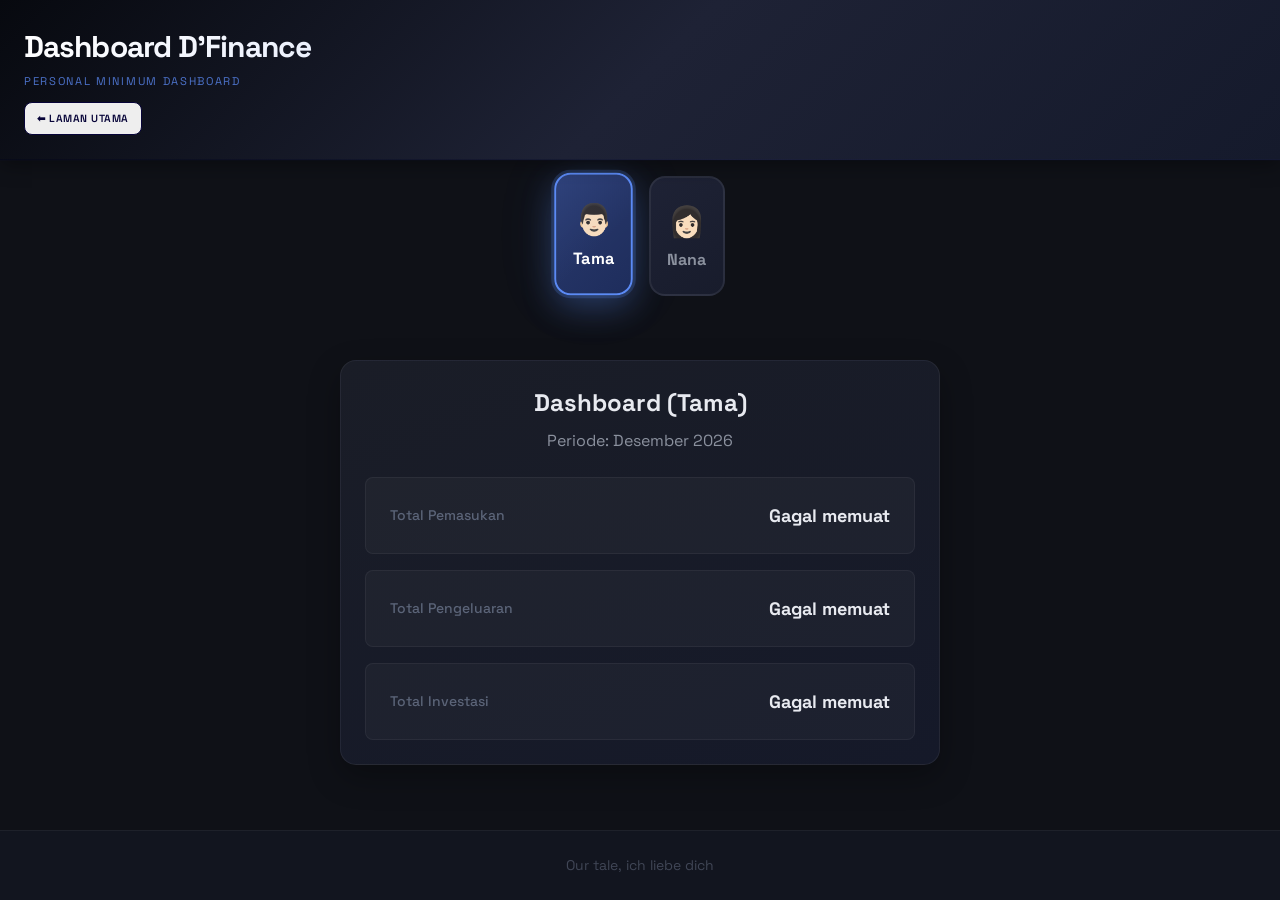
<file: frontend/dashboard.html>
<!DOCTYPE html>
<html lang="id">
<head>
    <meta charset="UTF-8">
    <meta name="viewport" content="width=device-width, initial-scale=1.0">
    <title>Dashboard Minimum - D'Finance 7386</title>
    <link href="https://fonts.googleapis.com/css2?family=Space+Grotesk:wght@400;500;600;700&family=Playfair+Display:ital,wght@0,400;0,600;1,400&family=Caveat:wght@400;600&display=swap" rel="stylesheet">
    <link rel="stylesheet" href="css/main.css">
    <link rel="stylesheet" href="css/theme-tama.css">
    <link rel="stylesheet" href="css/theme-nana.css">
</head>
<body class="theme-tama">
    <div class="app-container">
        <header class="app-header">
            <div class="header-content">
                <h1 class="app-title">Dashboard D'Finance</h1>
                <p class="app-subtitle">Personal Minimum Dashboard</p>
                <div class="header-actions" style="margin-top: 0.75rem;">
                    <a href="index.html" class="btn" style="background-color: #eeeeee; border: 1px solid var(--accent-color); color: var(--accent-color); font-size: 0.65rem; padding: 0.5rem 0.75rem; display: inline-flex; align-items: center; text-decoration: none;">
                        ⬅ Laman Utama
                    </a>
                </div>
            </div>
        </header>
        <main class="app-main" style="flex-direction: column; align-items: center; padding-top: 1rem;">
            <div style="text-align: center; margin-bottom: 2rem; width: 100%;">
                <div class="owner-selector" style="display: flex; gap: 1rem; justify-content: center; max-width: 400px; margin: 0 auto;">
                    <button class="owner-btn active" id="btnTama" onclick="selectOwner('Tama')">
                        <span class="owner-icon">👨🏻</span>
                        <span class="owner-name">Tama</span>
                    </button>
                    <button class="owner-btn" id="btnNana" onclick="selectOwner('Nana')">
                        <span class="owner-icon">👩🏻</span>
                        <span class="owner-name">Nana</span>
                    </button>
                </div>
            </div>

            <div class="quick-stats" id="dashboardStats" style="width: 100%; max-width: 600px; position: static;">
                <h3 class="stats-title" style="text-align: center; font-size: 1.5rem; margin-bottom: 0.5rem;" id="dashboardOwnerTitle">Dashboard (Tama)</h3>
                <p style="text-align: center; margin-bottom: 1.5rem; color: var(--text-secondary);" id="dashboardMonth">Bulan Berjalan</p>
                <div class="stats-grid">
                    <div class="stat-item" style="padding: 1.5rem;">
                        <span class="stat-label">Total Pemasukan</span>
                        <span class="stat-value stat-income" id="totalIncome">Memuat...</span>
                    </div>
                    <div class="stat-item" style="padding: 1.5rem;">
                        <span class="stat-label">Total Pengeluaran</span>
                        <span class="stat-value stat-expense" id="totalExpense">Memuat...</span>
                    </div>
                    <div class="stat-item" style="padding: 1.5rem;">
                        <span class="stat-label">Total Investasi</span>
                        <span class="stat-value stat-investment" id="totalInvestment">Memuat...</span>
                    </div>
                </div>
            </div>
        </main>
        <footer class="app-footer">
            <p class="footer-text">Our tale, ich liebe dich</p>
        </footer>
    </div>

    <script>
        const APPS_SCRIPT_URL = 'https://script.google.com/macros/s/AKfycbz-ZD9NEUQsCjMRz-9q4ahiVOUrb4tHET0XsEoPFC6emY-LQ_qFGBbL3QrKPsUYg9aR/exec';
        let allStats = null;
        let currentOwner = 'Tama';

        /**
         * Fetch owner-scoped stats from backend
         * Fetch both Tama and Nana in parallel, store as { Tama:{...}, Nana:{...} }
         */
        async function fetchDashboardStats() {
            try {
                const [tamaRes, nanaRes] = await Promise.all([
                    fetch(`${APPS_SCRIPT_URL}?action=getStats&owner=Tama`),
                    fetch(`${APPS_SCRIPT_URL}?action=getStats&owner=Nana`)
                ]);

                const [tamaData, nanaData] = await Promise.all([
                    tamaRes.json(),
                    nanaRes.json()
                ]);

                // Store as { Tama: {...}, Nana: {...} } structure
                allStats = {};
                if (tamaData.success && tamaData.stats) allStats['Tama'] = tamaData.stats;
                if (nanaData.success && nanaData.stats) allStats['Nana'] = nanaData.stats;

                console.log('✓ Dashboard stats loaded:', allStats);
                renderStats();
            } catch (e) {
                console.error('Fetch error:', e);
                document.getElementById('totalIncome').textContent = "Gagal memuat";
                document.getElementById('totalExpense').textContent = "Gagal memuat";
                document.getElementById('totalInvestment').textContent = "Gagal memuat";
            }
        }

        function formatCurrency(amount) {
            return new Intl.NumberFormat('id-ID', {
                style: 'currency',
                currency: 'IDR',
                minimumFractionDigits: 0,
                maximumFractionDigits: 0
            }).format(amount);
        }

        function selectOwner(owner) {
            currentOwner = owner;
            
            // Set theme to match main page
            const theme = owner === 'Tama' ? 'theme-tama' : 'theme-nana';
            document.body.className = theme;
            
            document.getElementById('btnTama').classList.toggle('active', owner === 'Tama');
            document.getElementById('btnNana').classList.toggle('active', owner === 'Nana');
            
            renderStats();
        }

        function renderStats() {
            document.getElementById('dashboardOwnerTitle').textContent = `Dashboard (${currentOwner})`;
            
            const date = new Date();
            const monthName = date.toLocaleString('id-ID', { month: 'long', year: 'numeric' });
            document.getElementById('dashboardMonth').textContent = `Periode: ${monthName}`;
            
            // Check allStats[currentOwner] exists
            if (allStats && allStats[currentOwner]) {
                const s = allStats[currentOwner];
                document.getElementById('totalIncome').textContent = formatCurrency(s.income || 0);
                document.getElementById('totalExpense').textContent = formatCurrency(s.expense || 0);
                document.getElementById('totalInvestment').textContent = formatCurrency(s.investment || 0);
            } else {
                // No data yet or owner not found
                document.getElementById('totalIncome').textContent = "Rp 0";
                document.getElementById('totalExpense').textContent = "Rp 0";
                document.getElementById('totalInvestment').textContent = "Rp 0";
            }
        }
        
        // Parse URL params
        const urlParams = new URLSearchParams(window.location.search);
        const ownerParam = urlParams.get('owner');
        if (ownerParam && (ownerParam === 'Tama' || ownerParam === 'Nana')) {
            currentOwner = ownerParam;
            selectOwner(currentOwner);
        } else {
            selectOwner('Tama');
        }

        // Load stats (auto-select based on URL param)
        fetchDashboardStats();
    </script>
</body>
</html>
</file>
<file: frontend/css/main.css>
/* ============================================
   BINDER 7386 BUDGETING APP - MAIN STYLESHEET
   ============================================ */

* {
    margin: 0;
    padding: 0;
    box-sizing: border-box;
}

:root {
    /* Spacing */
    --spacing-xs: 0.25rem;
    --spacing-sm: 0.5rem;
    --spacing-md: 1rem;
    --spacing-lg: 1.5rem;
    --spacing-xl: 2rem;
    --spacing-xxl: 3rem;

    /* Typography */
    --font-primary: 'Space Grotesk', sans-serif;
    --font-secondary: 'Playfair Display', serif;
    --font-handwriting: 'Caveat', cursive;
    
    --font-size-xs: 0.75rem;
    --font-size-sm: 0.875rem;
    --font-size-base: 1rem;
    --font-size-lg: 1.125rem;
    --font-size-xl: 1.25rem;
    --font-size-2xl: 1.5rem;
    --font-size-3xl: 1.875rem;
    --font-size-4xl: 2.25rem;

    --line-height-tight: 1.2;
    --line-height-normal: 1.5;
    --line-height-loose: 1.75;

    /* Border Radius */
    --radius-sm: 0.25rem;
    --radius-md: 0.5rem;
    --radius-lg: 1rem;
    --radius-full: 9999px;

    /* Transitions */
    --transition-fast: 150ms ease-in-out;
    --transition-base: 300ms ease-in-out;
    --transition-slow: 500ms ease-in-out;

    /* Shadows */
    --shadow-sm: 0 1px 2px rgba(0, 0, 0, 0.05);
    --shadow-md: 0 4px 6px rgba(0, 0, 0, 0.1);
    --shadow-lg: 0 10px 15px rgba(0, 0, 0, 0.15);
    --shadow-xl: 0 20px 25px rgba(0, 0, 0, 0.2);
}

html {
    font-size: 16px;
    -webkit-font-smoothing: antialiased;
    -moz-osx-font-smoothing: grayscale;
}

body {
    font-family: var(--font-primary);
    line-height: var(--line-height-normal);
    transition:
        background-color var(--transition-base),
        color var(--transition-base);
}

/* Smooth full-page theme crossfade — triggered by ThemeManager */
body.theme-transitioning *,
body.theme-transitioning {
    transition:
        background-color 0.35s ease,
        color 0.35s ease,
        border-color 0.35s ease,
        box-shadow 0.35s ease !important;
}

/* ============================================
   LAYOUT STRUCTURE
   ============================================ */

.app-container {
    display: flex;
    flex-direction: column;
    min-height: 100vh;
    background-color: var(--bg-primary);
    color: var(--text-primary);
}

.app-header {
    padding: var(--spacing-lg) var(--spacing-lg);
    border-bottom: 1px solid var(--border-color);
    background-color: var(--bg-secondary);
    display: flex;
    justify-content: space-between;
    align-items: center;
    box-shadow: var(--shadow-sm);
    position: sticky;
    top: 0;
    z-index: 100;
}

.header-content {
    flex: 1;
}

.app-title {
    font-size: var(--font-size-3xl);
    font-weight: 700;
    margin: 0;
    color: var(--accent-color);
    letter-spacing: -0.02em;
}

.app-subtitle {
    font-size: var(--font-size-sm);
    color: var(--text-secondary);
    margin-top: var(--spacing-xs);
    text-transform: uppercase;
    letter-spacing: 0.05em;
}

.app-main {
    flex: 1;
    display: flex;
    gap: var(--spacing-xl);
    padding: var(--spacing-xl) var(--spacing-lg);
    max-width: 1200px;
    margin: 0 auto;
    width: 100%;
}

.app-footer {
    padding: var(--spacing-lg);
    text-align: center;
    border-top: 1px solid var(--border-color);
    background-color: var(--bg-secondary);
    color: var(--text-secondary);
    font-size: var(--font-size-sm);
}

/* ============================================
   FORM STYLES
   ============================================ */

.transaction-form {
    flex: 1;
    min-width: 0;
    background-color: var(--bg-secondary);
    padding: var(--spacing-lg);
    border-radius: var(--radius-lg);
    box-shadow: var(--shadow-md);
    border: 1px solid var(--border-color);
    position: relative;
}

.form-group {
    margin-bottom: var(--spacing-lg);
    display: flex;
    flex-direction: column;
}

.form-group--owner {
    margin-bottom: var(--spacing-xl);
}

.form-label {
    font-size: var(--font-size-base);
    font-weight: 600;
    margin-bottom: var(--spacing-sm);
    color: var(--text-primary);
    display: flex;
    align-items: center;
    gap: var(--spacing-sm);
}

.optional-badge {
    font-size: var(--font-size-xs);
    font-weight: 400;
    color: var(--text-secondary);
    padding: 0 var(--spacing-sm);
}

/* Owner Selector */
.owner-hint {
    font-size: var(--font-size-xs);
    color: var(--text-secondary);
    margin-bottom: var(--spacing-sm);
    margin-top: calc(-0.25 * var(--spacing-sm));
    opacity: 0.75;
}

.owner-selector {
    display: grid;
    grid-template-columns: 1fr 1fr;
    gap: var(--spacing-md);
}

/* Small badge showing the theme name inside the owner button */
.owner-theme-tag {
    font-size: 0.65rem;
    font-weight: 600;
    letter-spacing: 0.08em;
    text-transform: uppercase;
    opacity: 0.55;
    margin-top: 2px;
}

.owner-btn {
    padding: var(--spacing-lg) var(--spacing-md);
    border: 2px solid var(--border-color);
    border-radius: var(--radius-lg);
    background-color: var(--bg-primary);
    color: var(--text-secondary);
    cursor: pointer;
    transition: all 0.3s cubic-bezier(0.34, 1.56, 0.64, 1);
    display: flex;
    flex-direction: column;
    align-items: center;
    gap: var(--spacing-sm);
    font-family: var(--font-primary);
    font-size: var(--font-size-base);
    font-weight: 600;
    min-height: 110px;
    position: relative;
    overflow: hidden;
}

.owner-btn:hover {
    border-color: var(--accent-color);
    background-color: var(--bg-secondary);
    transform: translateY(-2px);
}

.owner-btn.active {
    border-color: var(--accent-color);
    background-color: var(--accent-color);
    color: white;
    box-shadow: var(--shadow-lg);
    transform: translateY(-2px) scale(1.02);
}

.owner-icon {
    font-size: var(--font-size-3xl);
    transition: transform 0.3s ease;
}

.owner-btn:hover .owner-icon {
    transform: scale(1.15);
}

.owner-name {
    font-size: var(--font-size-base);
    font-weight: 700;
    letter-spacing: 0.02em;
}

/* Form Inputs */
.form-input {
    padding: var(--spacing-md);
    border: 1px solid var(--border-color);
    border-radius: var(--radius-md);
    font-family: var(--font-primary);
    font-size: var(--font-size-base);
    color: var(--text-primary);
    background-color: var(--bg-primary);
    transition: all var(--transition-base);
}

.form-input:focus {
    outline: none;
    border-color: var(--accent-color);
    box-shadow: 0 0 0 3px var(--accent-color-20);
}

.form-input::placeholder {
    color: var(--text-secondary);
}

.form-select {
    appearance: none;
    background-image: url("data:image/svg+xml;charset=UTF-8,%3csvg xmlns='http://www.w3.org/2000/svg' viewBox='0 0 24 24' fill='none' stroke='currentColor' stroke-width='2' stroke-linecap='round' stroke-linejoin='round'%3e%3cpolyline points='6 9 12 15 18 9'%3e%3c/polyline%3e%3c/svg%3e");
    background-repeat: no-repeat;
    background-position: right var(--spacing-md) center;
    background-size: 1.25rem;
    padding-right: calc(var(--spacing-md) + 1.75rem);
}

.form-textarea {
    resize: vertical;
    min-height: 6rem;
    font-family: var(--font-primary);
}

/* Amount Input */
.amount-input-wrapper {
    position: relative;
    display: flex;
    align-items: center;
}

.currency-prefix {
    position: absolute;
    left: var(--spacing-md);
    color: var(--text-secondary);
    font-weight: 600;
    pointer-events: none;
}

.amount-input {
    padding-left: calc(var(--spacing-md) + 1.75rem) !important;
    text-align: right;
    font-weight: 600;
    font-size: var(--font-size-lg);
}

.form-hint {
    display: block;
    margin-top: var(--spacing-sm);
    font-size: var(--font-size-sm);
    color: var(--text-secondary);
}

/* Image Upload */
.image-upload-area {
    border: 2px dashed var(--border-color);
    border-radius: var(--radius-lg);
    padding: var(--spacing-lg);
    text-align: center;
    cursor: pointer;
    transition: all var(--transition-base);
    background-color: var(--bg-primary);
}

.image-upload-area:hover {
    border-color: var(--accent-color);
    background-color: var(--accent-color-10);
}

.image-upload-area.drag-over {
    border-color: var(--accent-color);
    background-color: var(--accent-color-10);
}

.image-input {
    display: none;
}

.upload-prompt {
    display: flex;
    flex-direction: column;
    align-items: center;
    gap: var(--spacing-sm);
    color: var(--text-secondary);
}

.upload-icon {
    font-size: var(--font-size-4xl);
}

.upload-prompt p {
    margin: 0;
    font-weight: 500;
}

.upload-prompt small {
    font-size: var(--font-size-xs);
    color: var(--text-secondary);
}

.image-preview {
    position: relative;
    margin-top: var(--spacing-md);
    border-radius: var(--radius-lg);
    overflow: hidden;
}

.image-preview img {
    max-width: 100%;
    max-height: 200px;
    border-radius: var(--radius-lg);
}

.btn-remove-image {
    position: absolute;
    top: var(--spacing-sm);
    right: var(--spacing-sm);
    width: 2rem;
    height: 2rem;
    border-radius: 50%;
    background-color: rgba(0, 0, 0, 0.7);
    color: white;
    border: none;
    cursor: pointer;
    display: flex;
    align-items: center;
    justify-content: center;
    font-size: var(--font-size-lg);
    transition: background-color var(--transition-base);
}

.btn-remove-image:hover {
    background-color: rgba(0, 0, 0, 0.9);
}

/* Form Feedback */
.form-feedback {
    padding: var(--spacing-md);
    border-radius: var(--radius-md);
    margin-bottom: var(--spacing-lg);
    font-size: var(--font-size-sm);
    animation: slideDown var(--transition-base);
}

.form-feedback.success {
    background-color: var(--success-bg);
    color: var(--success-text);
    border-left: 4px solid var(--success-color);
}

.form-feedback.error {
    background-color: var(--error-bg);
    color: var(--error-text);
    border-left: 4px solid var(--error-color);
}

.form-feedback.warning {
    background-color: var(--warning-bg);
    color: var(--warning-text);
    border-left: 4px solid var(--warning-color);
}

/* Form Loading */
.form-loading {
    position: absolute;
    inset: 0;
    background-color: rgba(255, 255, 255, 0.8);
    border-radius: var(--radius-lg);
    display: flex;
    flex-direction: column;
    align-items: center;
    justify-content: center;
    gap: var(--spacing-md);
    z-index: 50;
}

.spinner {
    width: 3rem;
    height: 3rem;
    border: 3px solid var(--accent-color-20);
    border-top-color: var(--accent-color);
    border-radius: 50%;
    animation: spin 1s linear infinite;
}

/* ============================================
   BUTTONS
   ============================================ */

.btn {
    padding: var(--spacing-md) var(--spacing-lg);
    border: none;
    border-radius: var(--radius-md);
    font-family: var(--font-primary);
    font-size: var(--font-size-base);
    font-weight: 600;
    cursor: pointer;
    transition: all var(--transition-base);
    text-transform: uppercase;
    letter-spacing: 0.05em;
    display: inline-flex;
    align-items: center;
    justify-content: center;
    gap: var(--spacing-sm);
}

.btn-primary {
    background-color: var(--accent-color);
    color: white;
    width: 100%;
}

.btn-primary:hover {
    background-color: var(--accent-color-dark);
    box-shadow: var(--shadow-md);
}

.btn-primary:active {
    transform: scale(0.98);
}

.btn-primary:disabled {
    opacity: 0.6;
    cursor: not-allowed;
}

.btn-submit {
    margin-top: var(--spacing-lg);
    padding: var(--spacing-lg);
    font-size: var(--font-size-lg);
}

.btn-loader {
    font-size: var(--font-size-2xl);
    animation: bounce 1s infinite;
}

/* ============================================
   THEME SWITCHER
   ============================================ */

.theme-switcher {
    padding: var(--spacing-sm) var(--spacing-md);
    border: 1px solid var(--border-color);
    border-radius: var(--radius-full);
    background-color: var(--bg-primary);
    color: var(--text-primary);
    cursor: pointer;
    transition: all var(--transition-base);
    display: flex;
    align-items: center;
    gap: var(--spacing-sm);
    font-size: var(--font-size-sm);
    font-weight: 500;
}

.theme-switcher:hover {
    border-color: var(--accent-color);
    background-color: var(--accent-color-10);
}

.theme-indicator {
    width: 0.75rem;
    height: 0.75rem;
    border-radius: 50%;
    background-color: var(--accent-color);
}

/* ============================================
   QUICK STATS
   ============================================ */

.quick-stats {
    width: 300px;
    background-color: var(--bg-secondary);
    padding: var(--spacing-lg);
    border-radius: var(--radius-lg);
    box-shadow: var(--shadow-md);
    border: 1px solid var(--border-color);
    height: fit-content;
    position: sticky;
    top: calc(var(--spacing-xl) + 4rem);
}

.stats-title {
    font-size: var(--font-size-lg);
    font-weight: 700;
    margin-bottom: var(--spacing-lg);
    color: var(--text-primary);
}

.stats-grid {
    display: flex;
    flex-direction: column;
    gap: var(--spacing-md);
}

.stat-item {
    display: flex;
    justify-content: space-between;
    align-items: center;
    padding: var(--spacing-md);
    background-color: var(--bg-primary);
    border-radius: var(--radius-md);
    border: 1px solid var(--border-color);
}

.stat-label {
    font-size: var(--font-size-sm);
    color: var(--text-secondary);
    font-weight: 500;
}

.stat-value {
    font-size: var(--font-size-lg);
    font-weight: 700;
    font-variant-numeric: tabular-nums;
}

.stat-income {
    color: #16a34a;
}

.stat-expense {
    color: #dc2626;
}

.stat-net {
    color: var(--accent-color);
}

/* ============================================
   RESPONSIVE DESIGN
   ============================================ */

@media (max-width: 1024px) {
    .app-main {
        flex-direction: column;
    }

    .quick-stats {
        width: 100%;
        position: static;
        order: -1;
    }
}

@media (max-width: 768px) {
    .app-header {
        flex-direction: column;
        text-align: center;
        gap: var(--spacing-md);
    }

    .app-main {
        padding: var(--spacing-lg) var(--spacing-md);
        gap: var(--spacing-lg);
    }

    .transaction-form {
        padding: var(--spacing-md);
    }

    .owner-selector {
        grid-template-columns: 1fr;
    }

    .form-group {
        margin-bottom: var(--spacing-md);
    }

    .stats-grid {
        grid-template-columns: 1fr;
    }
}

@media (max-width: 480px) {
    :root {
        --spacing-lg: 1rem;
        --font-size-2xl: 1.25rem;
        --font-size-3xl: 1.5rem;
    }

    .app-header {
        padding: var(--spacing-md);
    }

    .app-main {
        padding: var(--spacing-md);
    }

    .app-title {
        font-size: var(--font-size-2xl);
    }

    .transaction-form {
        padding: var(--spacing-md);
    }

    .btn {
        padding: var(--spacing-md);
        font-size: var(--font-size-sm);
    }
}

/* ============================================
   ANIMATIONS
   ============================================ */

@keyframes slideDown {
    from {
        opacity: 0;
        transform: translateY(-0.75rem);
    }
    to {
        opacity: 1;
        transform: translateY(0);
    }
}

@keyframes spin {
    to {
        transform: rotate(360deg);
    }
}

@keyframes bounce {
    0%, 100% {
        opacity: 1;
    }
    50% {
        opacity: 0.5;
    }
}

/* Pulse animation for selected owner icon */
@keyframes ownerPulse {
    0%, 100% {
        transform: scale(1);
    }
    50% {
        transform: scale(1.2);
    }
}

/* Shimmer for submit button */
@keyframes shimmer {
    0% { left: -100%; }
    100% { left: 200%; }
}

/* Fade-in for form feedback */
@keyframes fadeInUp {
    from {
        opacity: 0;
        transform: translateY(0.5rem);
    }
    to {
        opacity: 1;
        transform: translateY(0);
    }
}

.form-feedback {
    animation: fadeInUp 0.3s ease;
}
/ *   D a s h b o a r d   M o d a l   * /  
 . d a s h b o a r d - m o d a l   {   d i s p l a y :   n o n e ;   p o s i t i o n :   f i x e d ;   i n s e t :   0 ;   b a c k g r o u n d - c o l o r :   r g b a ( 0 ,   0 ,   0 ,   0 . 5 ) ;   z - i n d e x :   1 0 0 0 ;   a l i g n - i t e m s :   c e n t e r ;   j u s t i f y - c o n t e n t :   c e n t e r ;   b a c k d r o p - f i l t e r :   b l u r ( 4 p x ) ;   a n i m a t i o n :   f a d e I n   0 . 3 s   e a s e ;   }  
 . d a s h b o a r d - m o d a l . a c t i v e   {   d i s p l a y :   f l e x ;   }  
 . d a s h b o a r d - m o d a l - c o n t e n t   {   b a c k g r o u n d - c o l o r :   v a r ( - - b g - s e c o n d a r y ) ;   p a d d i n g :   v a r ( - - s p a c i n g - x l ) ;   b o r d e r - r a d i u s :   v a r ( - - r a d i u s - l g ) ;   b o x - s h a d o w :   v a r ( - - s h a d o w - x l ) ;   w i d t h :   9 0 % ;   m a x - w i d t h :   5 0 0 p x ;   p o s i t i o n :   r e l a t i v e ;   b o r d e r :   1 p x   s o l i d   v a r ( - - b o r d e r - c o l o r ) ;   a n i m a t i o n :   s l i d e U p   0 . 3 s   e a s e ;   }  
 . b t n - c l o s e - m o d a l   {   p o s i t i o n :   a b s o l u t e ;   t o p :   v a r ( - - s p a c i n g - m d ) ;   r i g h t :   v a r ( - - s p a c i n g - m d ) ;   b a c k g r o u n d :   n o n e ;   b o r d e r :   n o n e ;   f o n t - s i z e :   v a r ( - - f o n t - s i z e - x l ) ;   c o l o r :   v a r ( - - t e x t - s e c o n d a r y ) ;   c u r s o r :   p o i n t e r ;   t r a n s i t i o n :   c o l o r   v a r ( - - t r a n s i t i o n - b a s e ) ;   }  
 . b t n - c l o s e - m o d a l : h o v e r   {   c o l o r :   v a r ( - - t e x t - p r i m a r y ) ;   }  
 . m o d a l - t i t l e   {   f o n t - s i z e :   v a r ( - - f o n t - s i z e - 2 x l ) ;   f o n t - w e i g h t :   7 0 0 ;   c o l o r :   v a r ( - - a c c e n t - c o l o r ) ;   m a r g i n - b o t t o m :   v a r ( - - s p a c i n g - x s ) ;   }  
 . m o d a l - s u b t i t l e   {   f o n t - s i z e :   v a r ( - - f o n t - s i z e - s m ) ;   c o l o r :   v a r ( - - t e x t - s e c o n d a r y ) ;   m a r g i n - b o t t o m :   v a r ( - - s p a c i n g - l g ) ;   }  
 @ k e y f r a m e s   s l i d e U p   {   f r o m   {   t r a n s f o r m :   t r a n s l a t e Y ( 2 0 p x ) ;   o p a c i t y :   0 ;   }   t o   {   t r a n s f o r m :   t r a n s l a t e Y ( 0 ) ;   o p a c i t y :   1 ;   }   }  
 
</file>
<file: frontend/css/theme-tama.css>
/* ============================================
   TAMA THEME - Deep Graphite & Midnight
   Modern, sharp, dark executive aesthetic
   ============================================ */

.theme-tama {
    --bg-primary: #0f1117;
    --bg-secondary: #1a1d27;
    --bg-tertiary: #12151f;
    --text-primary: #e8eaf0;
    --text-secondary: #8b919e;
    --border-color: #2a2f3e;
    --accent-color: #070438;
    --accent-color-dark: #020217;
    --accent-color-20: rgba(20, 18, 90, 0.2);
    --accent-color-10: rgba(20, 18, 90, 0.1);

    /* Status Colors */
    --success-color: #22c55e;
    --success-bg: rgba(34, 197, 94, 0.12);
    --success-text: #86efac;

    --error-color: #f87171;
    --error-bg: rgba(248, 113, 113, 0.12);
    --error-text: #fca5a5;

    --warning-color: #fbbf24;
    --warning-bg: rgba(251, 191, 36, 0.12);
    --warning-text: #fcd34d;
}

/* ---- Body Background ---- */
.theme-tama body,
.theme-tama {
    background-color: var(--bg-primary);
}

/* ---- Header ---- */
.theme-tama .app-header {
    background: linear-gradient(135deg, #07090f 0%, #1e2235 50%, #151a2c 100%);
    border-bottom: 1px solid rgba(13, 14, 85, 0.15);
    box-shadow: 0 1px 0 rgba(13, 14, 85, 0.08), 0 4px 20px rgba(0, 0, 0, 0.4);
}

.theme-tama .app-title {
    color: #e8eaf0;
    font-family: 'Space Grotesk', sans-serif;
    font-weight: 700;
    letter-spacing: -0.03em;
    background: linear-gradient(135deg, #ffffff 0%, #b0c4f5 100%);
    -webkit-background-clip: text;
    -webkit-text-fill-color: transparent;
    background-clip: text;
}

.theme-tama .app-subtitle {
    color: #5b8af5;
    font-family: 'Space Grotesk', sans-serif;
    font-size: 0.7rem;
    letter-spacing: 0.15em;
    text-transform: uppercase;
    opacity: 0.8;
}

/* ---- App Container ---- */
.theme-tama .app-container {
    background-color: var(--bg-primary);
}

/* ---- Form Card ---- */
.theme-tama .transaction-form {
    background: linear-gradient(160deg, #1a1d27 0%, #151929 100%);
    border: 1px solid rgba(255, 255, 255, 0.06);
    box-shadow: 0 24px 48px rgba(0, 0, 0, 0.4), 0 0 0 1px rgba(91, 138, 245, 0.05);
}

/* ---- Form Label ---- */
.theme-tama .form-label {
    color: #c8cdd8;
    font-family: 'Space Grotesk', sans-serif;
    font-size: 0.8rem;
    font-weight: 600;
    letter-spacing: 0.08em;
    text-transform: uppercase;
}

/* ---- Owner Buttons ---- */
.theme-tama .owner-btn {
    border: 2px solid rgba(255, 255, 255, 0.07);
    background: linear-gradient(145deg, #1e2235 0%, #181c2c 100%);
    color: #8b919e;
    font-family: 'Space Grotesk', sans-serif;
    font-weight: 600;
    border-radius: 16px;
    transition: all 0.3s cubic-bezier(0.34, 1.56, 0.64, 1);
    position: relative;
    overflow: hidden;
}

.theme-tama .owner-btn::before {
    content: '';
    position: absolute;
    inset: 0;
    background: linear-gradient(135deg, rgba(91, 138, 245, 0.1) 0%, transparent 60%);
    opacity: 0;
    transition: opacity 0.3s ease;
}

.theme-tama .owner-btn:hover {
    border-color: rgba(91, 138, 245, 0.4);
    color: #c8cdd8;
    transform: translateY(-2px);
    box-shadow: 0 8px 24px rgba(0, 0, 0, 0.3), 0 0 0 1px rgba(91, 138, 245, 0.15);
}

.theme-tama .owner-btn:hover::before {
    opacity: 1;
}

.theme-tama .owner-btn.active {
    background: linear-gradient(135deg, #2a3a6e 0%, #1e2d5c 100%);
    border-color: #5b8af5;
    color: #ffffff;
    box-shadow:
        0 0 0 3px rgba(91, 138, 245, 0.2),
        0 12px 32px rgba(91, 138, 245, 0.3),
        0 0 60px rgba(91, 138, 245, 0.1);
    transform: translateY(-2px) scale(1.02);
}

.theme-tama .owner-btn.active::before {
    opacity: 1;
}

.theme-tama .owner-btn.active .owner-icon {
    animation: ownerPulse 2s ease-in-out infinite;
}

/* ---- Form Inputs ---- */
.theme-tama .form-input,
.theme-tama .form-select,
.theme-tama .form-textarea {
    background-color: #12151f;
    border: 1px solid rgba(255, 255, 255, 0.08);
    color: #e8eaf0;
    font-family: 'Space Grotesk', sans-serif;
    transition: all 0.25s ease;
}

.theme-tama .form-input:focus,
.theme-tama .form-select:focus,
.theme-tama .form-textarea:focus {
    border-color: #5b8af5;
    background-color: #141827;
    box-shadow: 0 0 0 3px rgba(91, 138, 245, 0.15), 0 0 20px rgba(91, 138, 245, 0.08);
}

.theme-tama .form-input::placeholder,
.theme-tama .form-textarea::placeholder {
    color: #404656;
}

/* ---- Select arrow tint ---- */
.theme-tama .form-select {
    background-image: url("data:image/svg+xml;charset=UTF-8,%3csvg xmlns='http://www.w3.org/2000/svg' viewBox='0 0 24 24' fill='none' stroke='%235b8af5' stroke-width='2' stroke-linecap='round' stroke-linejoin='round'%3e%3cpolyline points='6 9 12 15 18 9'%3e%3c/polyline%3e%3c/svg%3e");
}

.theme-tama .form-select option {
    background-color: #1a1d27;
    color: #e8eaf0;
}

/* ---- Amount Input ---- */
.theme-tama .currency-prefix {
    color: #5b8af5;
    font-weight: 700;
}

.theme-tama .amount-input {
    font-family: 'Space Grotesk', sans-serif;
    font-weight: 700;
    font-size: 1.25rem;
    color: #e8eaf0;
}

/* ---- Image Upload Area ---- */
.theme-tama .image-upload-area {
    border-color: rgba(255, 255, 255, 0.06);
    background-color: #12151f;
}

.theme-tama .image-upload-area:hover {
    border-color: rgba(91, 138, 245, 0.4);
    background-color: rgba(91, 138, 245, 0.05);
}

.theme-tama .image-upload-area.drag-over {
    border-color: #5b8af5;
    background-color: rgba(91, 138, 245, 0.08);
    box-shadow: 0 0 20px rgba(91, 138, 245, 0.12);
}

.theme-tama .upload-prompt {
    color: #404656;
}

/* ---- Submit Button ---- */
.theme-tama .btn-primary {
    background: linear-gradient(135deg, #4b7ae8 0%, #2d57c8 100%);
    color: #ffffff;
    font-family: 'Space Grotesk', sans-serif;
    font-weight: 700;
    letter-spacing: 0.04em;
    border-radius: 12px;
    box-shadow: 0 4px 16px rgba(91, 138, 245, 0.25);
    position: relative;
    overflow: hidden;
}

.theme-tama .btn-primary::after {
    content: '';
    position: absolute;
    top: 0; left: -100%;
    width: 100%; height: 100%;
    background: linear-gradient(90deg, transparent, rgba(255,255,255,0.15), transparent);
    transition: left 0.5s ease;
}

.theme-tama .btn-primary:hover {
    background: linear-gradient(135deg, #5b8af5 0%, #3d6de0 100%);
    box-shadow: 0 8px 28px rgba(91, 138, 245, 0.35);
    transform: translateY(-1px);
}

.theme-tama .btn-primary:hover::after {
    left: 100%;
}

.theme-tama .btn-primary:active {
    transform: translateY(1px);
    box-shadow: 0 2px 8px rgba(91, 138, 245, 0.2);
}

/* ---- Theme Switcher ---- */
.theme-tama .theme-switcher {
    background-color: rgba(91, 138, 245, 0.1);
    border: 1px solid rgba(91, 138, 245, 0.2);
    color: #b0c4f5;
    font-family: 'Space Grotesk', sans-serif;
    font-size: 0.8rem;
}

.theme-tama .theme-switcher:hover {
    background-color: rgba(91, 138, 245, 0.18);
    border-color: rgba(91, 138, 245, 0.35);
    color: #ffffff;
}

.theme-tama .theme-indicator {
    background: radial-gradient(circle, #5b8af5, #3d6de0);
    box-shadow: 0 0 8px rgba(91, 138, 245, 0.6);
}

/* ---- Feedback messages ---- */
.theme-tama .form-feedback {
    font-family: 'Space Grotesk', sans-serif;
    font-weight: 500;
    border-radius: 10px;
}

/* ---- Quick Stats ---- */
.theme-tama .quick-stats {
    background: linear-gradient(160deg, #1a1d27 0%, #151929 100%);
    border: 1px solid rgba(255, 255, 255, 0.06);
    box-shadow: 0 12px 32px rgba(0, 0, 0, 0.3);
}

.theme-tama .stats-title {
    color: #e8eaf0;
    font-family: 'Space Grotesk', sans-serif;
}

.theme-tama .stat-item {
    background-color: rgba(255, 255, 255, 0.03);
    border: 1px solid rgba(255, 255, 255, 0.05);
}

.theme-tama .stat-label {
    color: #5b6478;
    font-family: 'Space Grotesk', sans-serif;
}

.theme-tama .stat-value {
    color: #e8eaf0;
    font-family: 'Space Grotesk', sans-serif;
}

/* ---- Footer ---- */
.theme-tama .app-footer {
    background-color: #12151f;
    border-top: 1px solid rgba(255, 255, 255, 0.05);
    color: #404656;
    font-family: 'Space Grotesk', sans-serif;
}

/* ---- Misc ---- */
.theme-tama .optional-badge {
    color: #404656;
    font-family: 'Space Grotesk', sans-serif;
    background: rgba(255, 255, 255, 0.04);
    border: 1px solid rgba(255, 255, 255, 0.06);
    border-radius: 4px;
    padding: 1px 8px;
}

.theme-tama .form-hint {
    color: #404656;
    font-family: 'Space Grotesk', sans-serif;
}

.theme-tama .form-loading {
    background-color: rgba(26, 29, 39, 0.95);
    color: #e8eaf0;
    font-family: 'Space Grotesk', sans-serif;
    backdrop-filter: blur(8px);
}

.theme-tama .spinner {
    border-color: rgba(91, 138, 245, 0.15);
    border-top-color: #5b8af5;
    box-shadow: 0 0 16px rgba(91, 138, 245, 0.2);
}
</file>
<file: frontend/css/theme-nana.css>
/* ============================================
   NANA THEME - Rose Garden & Warm Vintage
   Feminine, elegant, soft aesthetic
   ============================================ */

.theme-nana {
    --bg-primary: #fdf8f2;
    --bg-secondary: #fffbf7;
    --bg-tertiary: #f9f3eb;
    --text-primary: #3a2e28;
    --text-secondary: #9b8a80;
    --border-color: #ead5c0;
    --accent-color: #c96f6f;
    --accent-color-dark: #b55a5a;
    --accent-color-20: rgba(201, 111, 111, 0.20);
    --accent-color-10: rgba(201, 111, 111, 0.10);

    /* Status Colors */
    --success-color: #7ab67a;
    --success-bg: rgba(122, 182, 122, 0.12);
    --success-text: #4a7a4a;

    --error-color: #c96f6f;
    --error-bg: rgba(201, 111, 111, 0.12);
    --error-text: #8b3f3f;

    --warning-color: #d4a96a;
    --warning-bg: rgba(212, 169, 106, 0.12);
    --warning-text: #8b6535;
}

/* ---- Body Background ---- */
.theme-nana body,
.theme-nana {
    background-color: var(--bg-primary);
}

/* ---- Header ---- */
.theme-nana .app-header {
    background: linear-gradient(135deg, #c96f6f 0%, #d4856e 40%, #c87a8a 100%);
    border-bottom: none;
    box-shadow: 0 4px 24px rgba(201, 111, 111, 0.25), 0 1px 0 rgba(255,255,255,0.15) inset;
    position: relative;
    overflow: hidden;
}

.theme-nana .app-header::before {
    content: '';
    position: absolute;
    top: -50%;
    right: -20%;
    width: 300px;
    height: 300px;
    border-radius: 50%;
    background: radial-gradient(circle, rgba(255,255,255,0.08) 0%, transparent 70%);
    pointer-events: none;
}

.theme-nana .app-title {
    color: #fff;
    font-family: 'Playfair Display', serif;
    font-weight: 700;
    letter-spacing: -0.01em;
    text-shadow: 0 2px 12px rgba(0, 0, 0, 0.15);
}

.theme-nana .app-subtitle {
    color: rgba(255, 255, 255, 0.75);
    font-family: 'Caveat', cursive;
    font-size: 1.05rem;
    font-weight: 500;
    letter-spacing: 0.02em;
}

/* ---- App Container ---- */
.theme-nana .app-container {
    background: linear-gradient(180deg, #fdf8f2 0%, #faf4ee 100%);
}

/* ---- Form Card ---- */
.theme-nana .transaction-form {
    background: #fffbf7;
    border: 1px solid rgba(201, 111, 111, 0.12);
    box-shadow:
        0 2px 0 rgba(255,255,255,0.8) inset,
        0 24px 48px rgba(180, 100, 80, 0.08),
        0 0 0 1px rgba(201, 111, 111, 0.05);
    border-radius: 20px;
}

/* ---- Form Label ---- */
.theme-nana .form-label {
    color: #6b4e3d;
    font-family: 'Playfair Display', serif;
    font-size: 1rem;
    font-weight: 600;
}

/* ---- Owner Buttons ---- */
.theme-nana .owner-btn {
    border: 2px solid #ead5c0;
    background: linear-gradient(145deg, #fff8f2 0%, #fdf3eb 100%);
    color: #9b8a80;
    font-family: 'Caveat', cursive;
    font-weight: 600;
    font-size: 1.15rem;
    border-radius: 18px;
    transition: all 0.35s cubic-bezier(0.34, 1.56, 0.64, 1);
    position: relative;
    overflow: hidden;
}

.theme-nana .owner-btn::before {
    content: '';
    position: absolute;
    inset: 0;
    background: linear-gradient(135deg, rgba(201, 111, 111, 0.08) 0%, transparent 60%);
    opacity: 0;
    transition: opacity 0.3s ease;
}

.theme-nana .owner-btn:hover {
    border-color: rgba(201, 111, 111, 0.4);
    color: #6b4e3d;
    transform: translateY(-3px);
    box-shadow: 0 8px 24px rgba(201, 111, 111, 0.12);
}

.theme-nana .owner-btn:hover::before {
    opacity: 1;
}

.theme-nana .owner-btn.active {
    background: linear-gradient(135deg, #c96f6f 0%, #d4856e 100%);
    border-color: #c96f6f;
    color: #ffffff;
    box-shadow:
        0 0 0 3px rgba(201, 111, 111, 0.2),
        0 12px 32px rgba(201, 111, 111, 0.3),
        0 0 60px rgba(201, 111, 111, 0.1);
    transform: translateY(-2px) scale(1.02);
}

.theme-nana .owner-btn.active::before {
    opacity: 1;
}

.theme-nana .owner-btn.active .owner-icon {
    animation: ownerPulse 2s ease-in-out infinite;
}

/* ---- Form Inputs ---- */
.theme-nana .form-input,
.theme-nana .form-select,
.theme-nana .form-textarea {
    background-color: #fffbf7;
    border: 1px solid #ead5c0;
    color: #3a2e28;
    font-family: 'Caveat', cursive;
    font-size: 1.1rem;
    font-weight: 500;
    transition: all 0.25s ease;
}

.theme-nana .form-input:focus,
.theme-nana .form-select:focus,
.theme-nana .form-textarea:focus {
    border-color: #c96f6f;
    background-color: #ffffff;
    box-shadow: 0 0 0 3px rgba(201, 111, 111, 0.12), 0 2px 12px rgba(201, 111, 111, 0.06);
}

.theme-nana .form-input::placeholder,
.theme-nana .form-textarea::placeholder {
    color: #c4b0a8;
    font-family: 'Caveat', cursive;
}

/* ---- Select arrow tint ---- */
.theme-nana .form-select {
    background-image: url("data:image/svg+xml;charset=UTF-8,%3csvg xmlns='http://www.w3.org/2000/svg' viewBox='0 0 24 24' fill='none' stroke='%23c96f6f' stroke-width='2' stroke-linecap='round' stroke-linejoin='round'%3e%3cpolyline points='6 9 12 15 18 9'%3e%3c/polyline%3e%3c/svg%3e");
}

.theme-nana .form-select option {
    background-color: #fffbf7;
    color: #3a2e28;
    font-family: sans-serif;
}

/* ---- Amount Input ---- */
.theme-nana .currency-prefix {
    color: #c96f6f;
    font-weight: 700;
    font-family: 'Caveat', cursive;
}

.theme-nana .amount-input {
    font-family: 'Caveat', cursive;
    font-weight: 700;
    font-size: 1.5rem;
    color: #c96f6f;
}

/* ---- Image Upload Area ---- */
.theme-nana .image-upload-area {
    border-color: #ead5c0;
    background-color: #fdf8f2;
}

.theme-nana .image-upload-area:hover {
    border-color: rgba(201, 111, 111, 0.4);
    background-color: rgba(201, 111, 111, 0.04);
}

.theme-nana .image-upload-area.drag-over {
    border-color: #c96f6f;
    background-color: rgba(201, 111, 111, 0.06);
    box-shadow: 0 0 20px rgba(201, 111, 111, 0.1);
}

.theme-nana .upload-prompt {
    color: #c4b0a8;
    font-family: 'Caveat', cursive;
}

/* ---- Submit Button ---- */
.theme-nana .btn-primary {
    background: linear-gradient(135deg, #c96f6f 0%, #d4856e 100%);
    color: #ffffff;
    font-family: 'Caveat', cursive;
    font-weight: 700;
    font-size: 1.2rem;
    letter-spacing: 0.03em;
    border-radius: 14px;
    box-shadow: 0 4px 16px rgba(201, 111, 111, 0.28);
    position: relative;
    overflow: hidden;
}

.theme-nana .btn-primary::after {
    content: '';
    position: absolute;
    top: 0; left: -100%;
    width: 100%; height: 100%;
    background: linear-gradient(90deg, transparent, rgba(255,255,255,0.2), transparent);
    transition: left 0.5s ease;
}

.theme-nana .btn-primary:hover {
    background: linear-gradient(135deg, #d4856e 0%, #c96f6f 100%);
    box-shadow: 0 8px 28px rgba(201, 111, 111, 0.35);
    transform: translateY(-1px);
}

.theme-nana .btn-primary:hover::after {
    left: 100%;
}

.theme-nana .btn-primary:active {
    transform: translateY(1px);
    box-shadow: 0 2px 8px rgba(201, 111, 111, 0.2);
}

/* ---- Theme Switcher ---- */
.theme-nana .theme-switcher {
    background-color: rgba(255, 255, 255, 0.2);
    border: 1px solid rgba(255, 255, 255, 0.3);
    color: #ffffff;
    font-family: 'Caveat', cursive;
    font-size: 0.95rem;
}

.theme-nana .theme-switcher:hover {
    background-color: rgba(255, 255, 255, 0.28);
    border-color: rgba(255, 255, 255, 0.45);
}

.theme-nana .theme-indicator {
    background: radial-gradient(circle, #fff, #ffd6d6);
    box-shadow: 0 0 8px rgba(255, 255, 255, 0.7);
}

/* ---- Feedback messages ---- */
.theme-nana .form-feedback {
    font-family: 'Caveat', cursive;
    font-weight: 600;
    font-size: 1.05rem;
    border-radius: 10px;
}

/* ---- Quick Stats ---- */
.theme-nana .quick-stats {
    background: #fffbf7;
    border: 1px solid rgba(201, 111, 111, 0.1);
    box-shadow: 0 12px 32px rgba(180, 100, 80, 0.07);
    border-radius: 20px;
}

.theme-nana .stats-title {
    color: #3a2e28;
    font-family: 'Playfair Display', serif;
}

.theme-nana .stat-item {
    background: linear-gradient(145deg, #fdf8f2 0%, #faf3eb 100%);
    border: 1px solid rgba(201, 111, 111, 0.08);
}

.theme-nana .stat-label {
    color: #9b8a80;
    font-family: 'Caveat', cursive;
    font-size: 0.95rem;
}

.theme-nana .stat-value {
    color: #c96f6f;
    font-family: 'Caveat', cursive;
    font-size: 1.2rem;
}

/* ---- Footer ---- */
.theme-nana .app-footer {
    background-color: #faf4ee;
    border-top: 1px solid #ead5c0;
    color: #c4b0a8;
    font-family: 'Caveat', cursive;
}

/* ---- Misc ---- */
.theme-nana .optional-badge {
    color: #c4b0a8;
    font-family: 'Caveat', cursive;
    font-size: 0.9rem;
    background: rgba(201, 111, 111, 0.06);
    border: 1px solid rgba(201, 111, 111, 0.12);
    border-radius: 4px;
    padding: 1px 8px;
}

.theme-nana .form-hint {
    color: #c4b0a8;
    font-family: 'Caveat', cursive;
}

.theme-nana .form-loading {
    background-color: rgba(255, 251, 247, 0.95);
    color: #3a2e28;
    font-family: 'Caveat', cursive;
    backdrop-filter: blur(8px);
}

.theme-nana .spinner {
    border-color: rgba(201, 111, 111, 0.15);
    border-top-color: #c96f6f;
    box-shadow: 0 0 16px rgba(201, 111, 111, 0.15);
}
</file>
